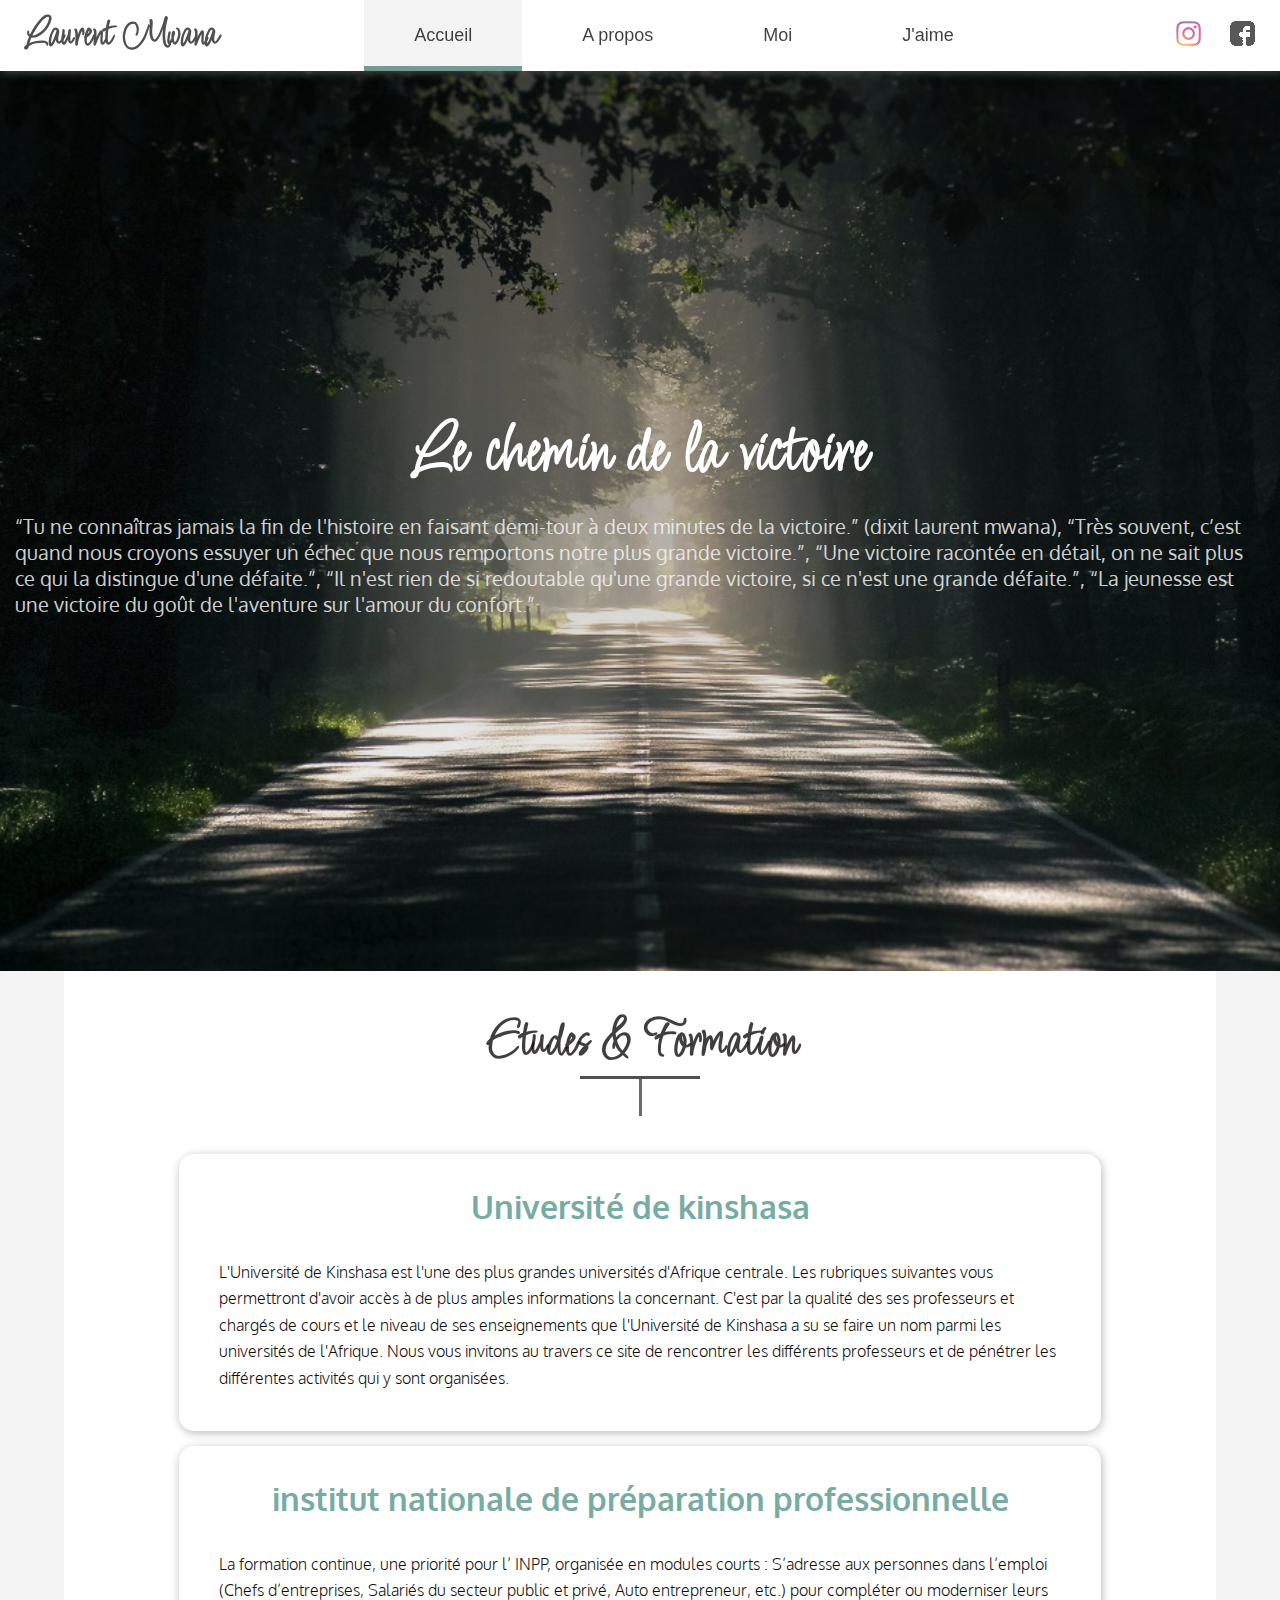
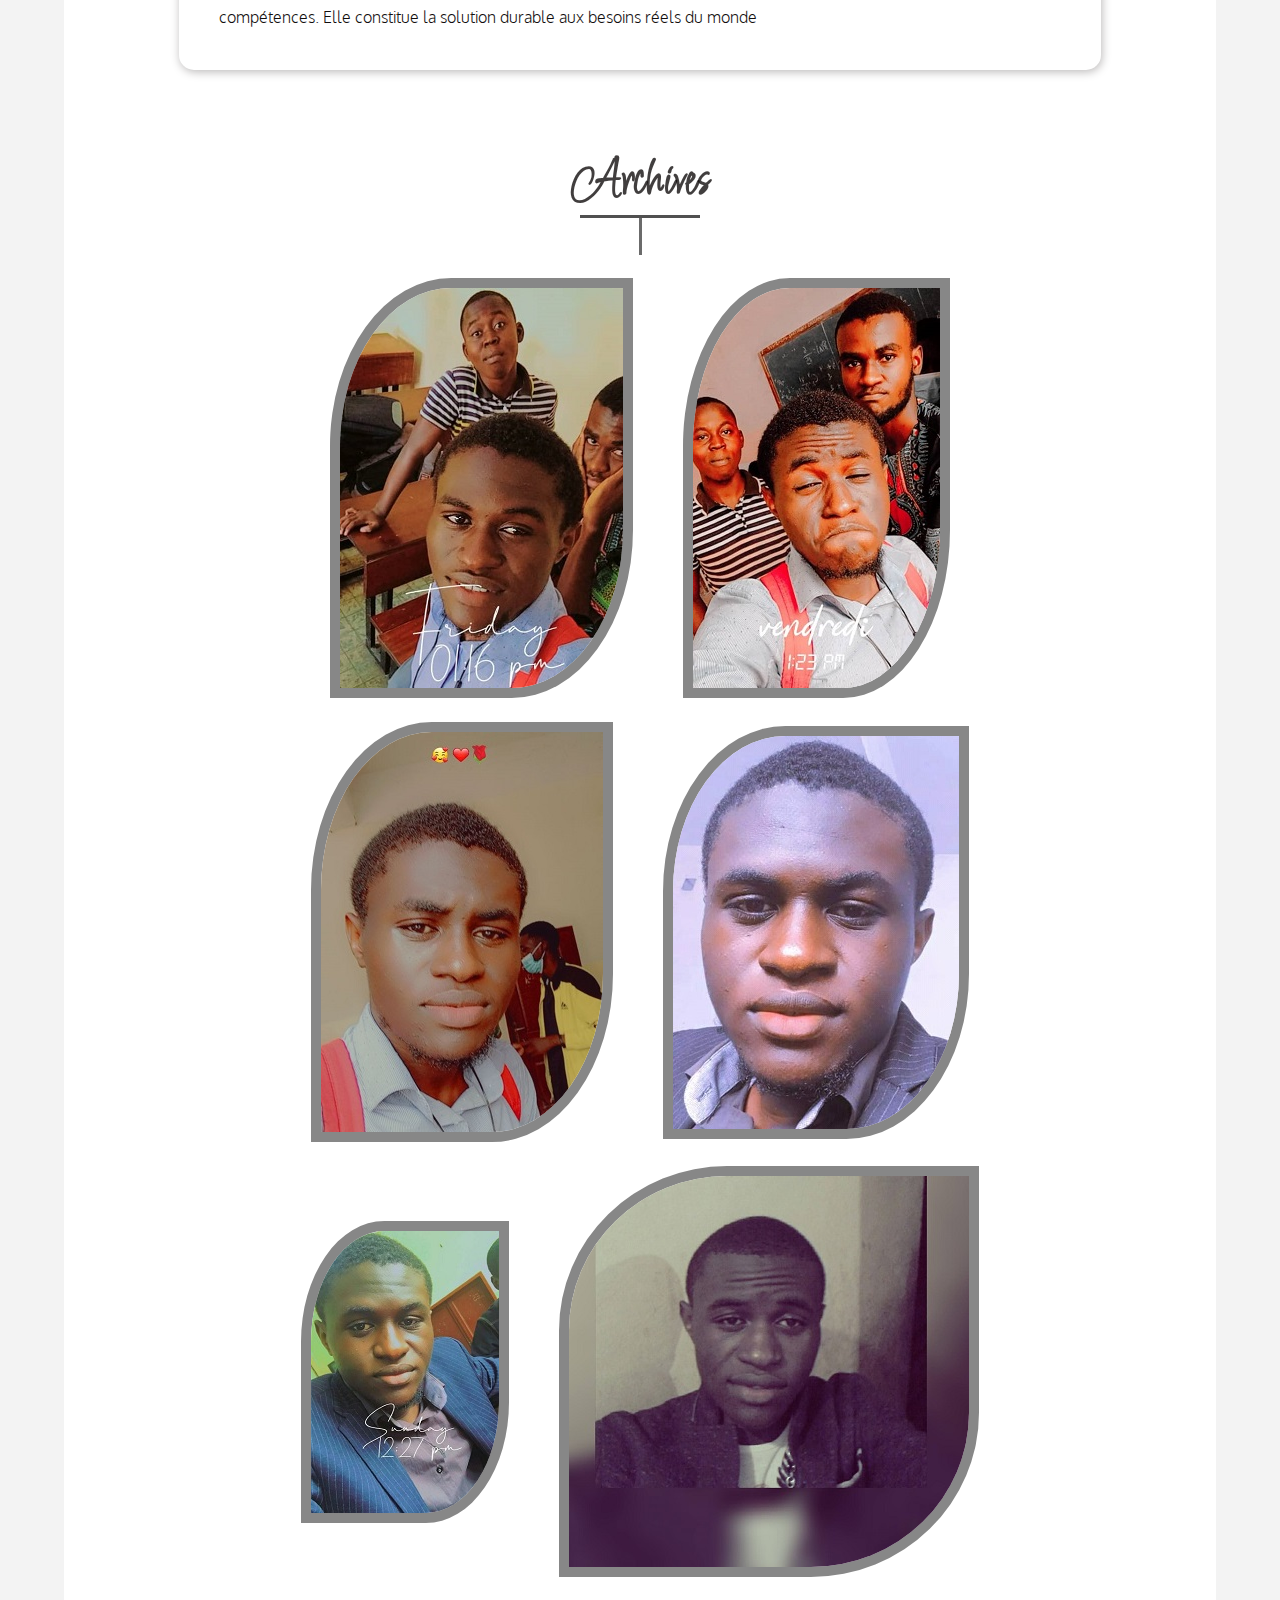
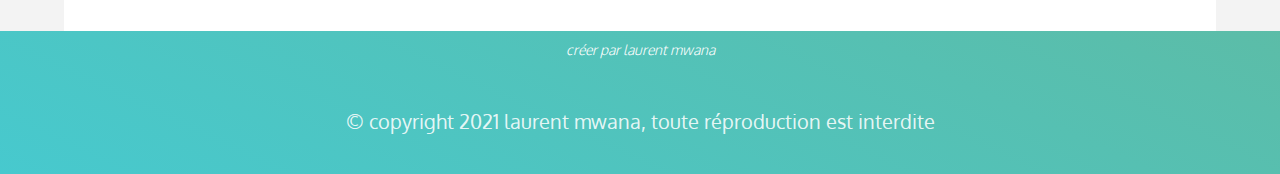
<file: index.html>
<!DOCTYPE html>
<html lang="fr">
<head>
    <meta charset="UTF-8">
    <meta http-equiv="X-UA-Compatible" content="IE=edge">
    <meta name="viewport" content="width=device-width, initial-scale=1.0">
    <link rel="preconnect" href="https://fonts.googleapis.com">
    <link rel="preconnect" href="https://fonts.gstatic.com" crossorigin>
    <link href="https://fonts.googleapis.com/css2?family=Licorice&display=swap" rel="stylesheet">
        <link rel="stylesheet" href="https://fonts.googleapis.com/css?family=oxygen">
    <link rel="stylesheet" href="assets/css/app.css">
    <link rel="shortcut icon" href="assets/img/favicon.jpg" type="image/x-icon">
    <title>Laurent - Accueil</title>
</head>
<body>
    <!-- header du page  -->
    <header class="header" data-fixed>
        <div class="logo">
            <h1>Laurent mwana</h1>
        </div>
        <div class="navbar">
            <ul class="list-items">
                <li class="active"><a href="">Accueil</a></li>
                <li><a href="about.html" >A propos</a></li>
                <li><a href="me.html" >Moi</a></li>
                <li><a href="love.html" >J'aime</a></li>
            </ul>
        </div>
        <div class="icon">
            <a href="" ><img src="assets/img/instagram.png" alt="instagram"></a>
            <a href="" ><img src="assets/img/facebook.png" alt="instagram"></a>
        </div>
    </header>
    <!-- end header -->

    <!-- background-image  fond avec une image -->
    <section class="background-image" background-accueil>
        <div class="content"> 
            <h1>Le chemin de la victoire</h1>
            <p>
                “Tu ne connaîtras jamais la fin de l'histoire en faisant demi-tour à deux minutes de la victoire.” (dixit laurent mwana), “Très souvent, c’est quand nous croyons essuyer un échec que nous remportons notre plus grande victoire.”,
                “Une victoire racontée en détail, on ne sait plus ce qui la distingue d'une défaite.”,
                “Il n'est rien de si redoutable qu'une grande victoire, si ce n'est une grande défaite.”,
                “La jeunesse est une victoire du goût de l'aventure sur l'amour du confort.”
            </p>
        </div>
    </section>
    <!-- end background-image -->

    <!-- container contient les elements après background-image -->
    <div class="container">
        <!-- about-me -->
        <section class="about-me">
            
        </section>
        <!-- end about-me -->

        <!-- etudes -->
        <section class="etudes">
            <div class="header-etude">
                <h1>Etudes & Formation</h1>
                <div class="lines"><span></span></div>
            </div>
            <div class="content">
                <div class="content-center">
                    <div class="etude">
                        <h1>Université de kinshasa</h1>
                        <p>
                            L'Université de Kinshasa est l'une des plus grandes universités d'Afrique centrale.
                            Les rubriques suivantes vous permettront d'avoir accès à de plus amples informations la concernant.
                            C'est par la qualité des ses professeurs et chargés de cours et le niveau de ses enseignements que l'Université de Kinshasa a su se faire un nom parmi les universités de l'Afrique.
                            Nous vous invitons au travers ce site de rencontrer les différents professeurs et de pénétrer les différentes activités qui y sont organisées.
                        </p>
                    </div>
                    <div class="etude">
                        <h1>institut nationale de préparation professionnelle</h1>
                        <p>
                            La formation continue, une priorité pour l’ INPP, organisée en modules courts : S’adresse aux personnes dans l’emploi (Chefs d’entreprises, Salariés du secteur public et privé, Auto entrepreneur, etc.) pour compléter ou moderniser leurs compétences. Elle constitue la solution durable aux besoins réels du monde 
                        </p>
                    </div>
                </div>
            </div>
        </section>
        <!-- end etudes -->


        <section class="gallery">
            <div class="header-gallery">
                <h1>Archives</h1>
                <div class="lines"><span></span></div>
            </div>
            <div class="pictures">
                <div class="picture"><img src="assets/img/gallery/picture-1.jpg" alt=""></div>
                <div class="picture"><img src="assets/img/gallery/picture-2.jpg" alt=""></div>
            </div>
            <div class="pictures">
                <div class="picture"><img src="assets/img/gallery/picture-3.jpg" alt=""></div>
                <div class="picture"><img src="assets/img/gallery/picture-4.jpg" alt=""></div>
            </div>
            <div class="pictures">
                <div class="picture"><img src="assets/img/gallery/picture-5.jpg" alt=""></div>
                <div class="picture"><img src="assets/img/gallery/picture-6.jpg" alt=""></div>
            </div>
        </section>
    </div>
    <!-- end container -->

    <!-- footer -->
    <footer class="footer">
        <em>créer par laurent mwana</em>
        <div class="content">
            &copy; copyright 2021 laurent mwana, toute réproduction est interdite
        </div>
    </footer>
    <!-- en footer -->
    

    <script src="assets/js/app.js"></script>
</body>
</html>
</file>
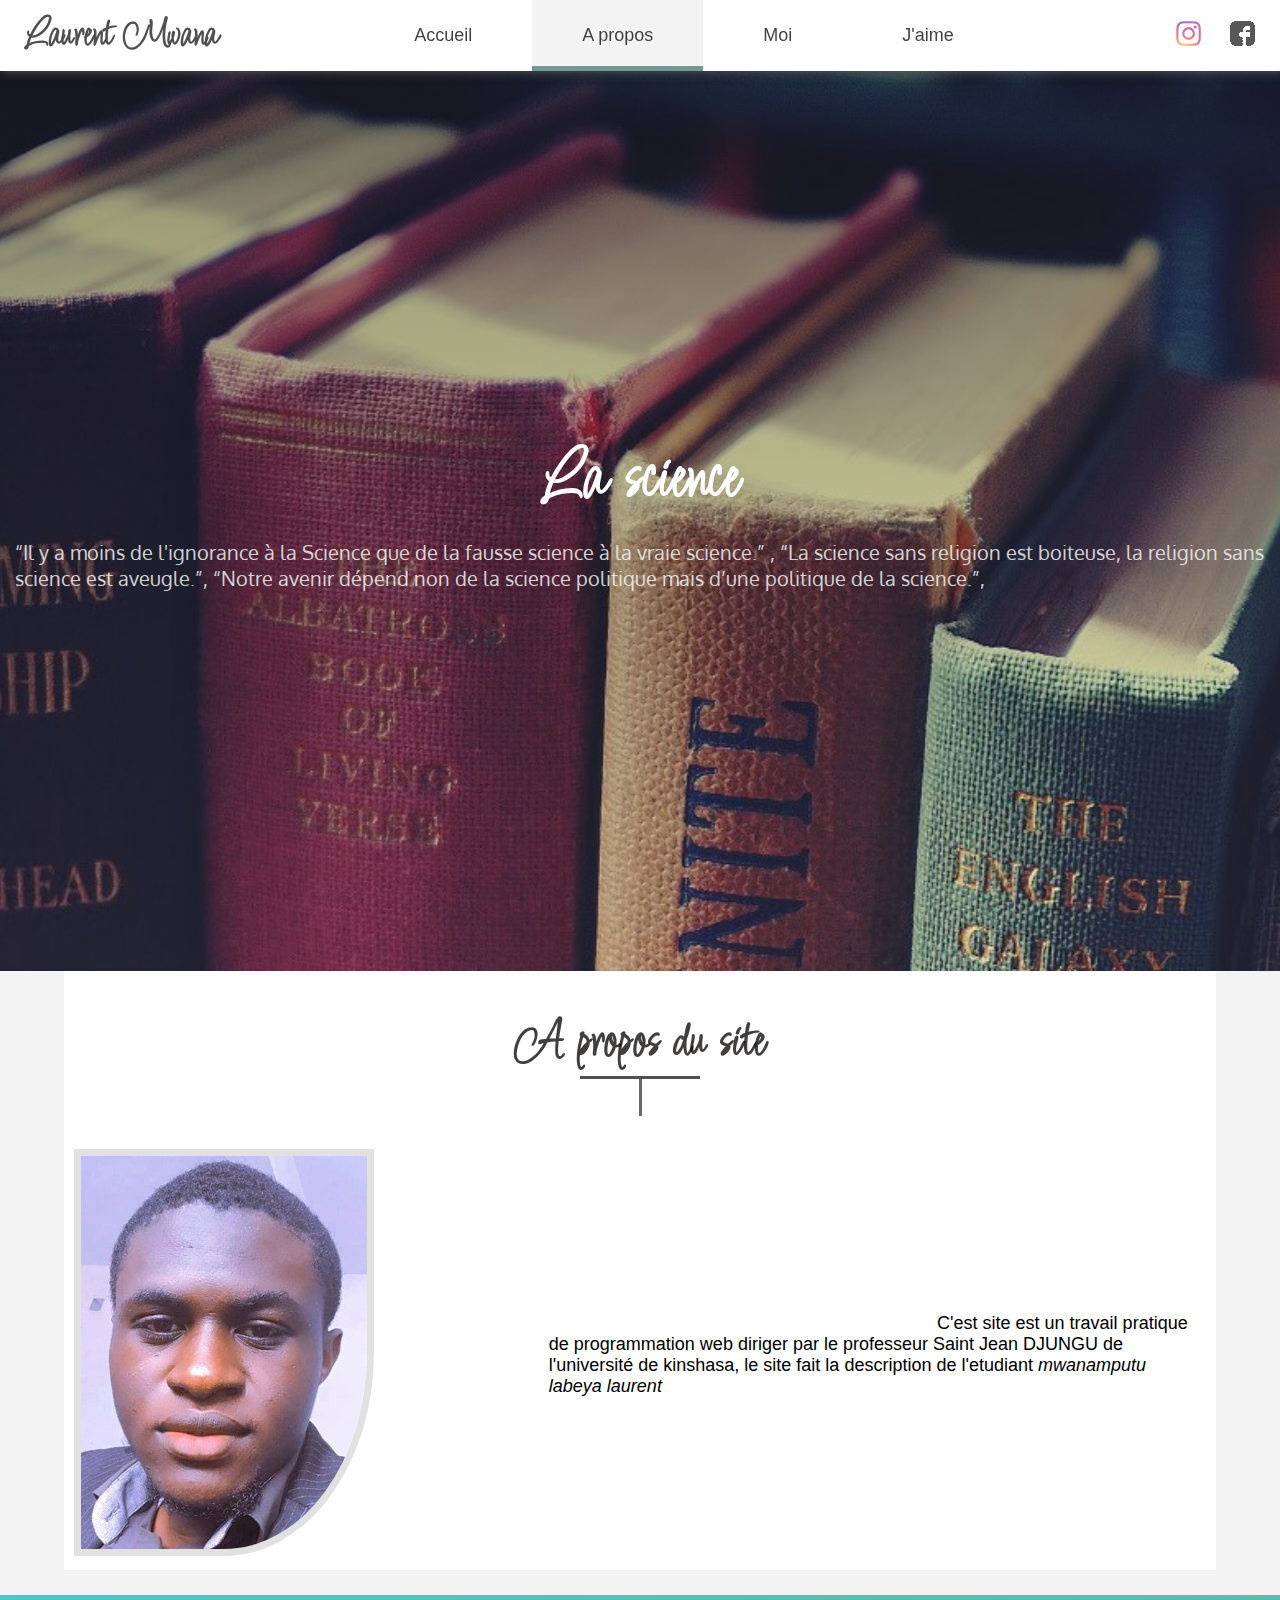
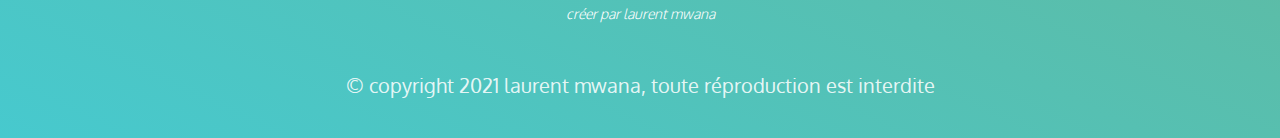
<file: about.html>
<!DOCTYPE html>
<html lang="fr">
<head>
    <meta charset="UTF-8">
    <meta http-equiv="X-UA-Compatible" content="IE=edge">
    <meta name="viewport" content="width=device-width, initial-scale=1.0">
    <link rel="preconnect" href="https://fonts.googleapis.com">
<link rel="preconnect" href="https://fonts.gstatic.com" crossorigin>
<link href="https://fonts.googleapis.com/css2?family=Licorice&display=swap" rel="stylesheet">
    <link rel="stylesheet" href="https://fonts.googleapis.com/css?family=oxygen">
    <link rel="stylesheet" href="assets/css/app.css">
    <link rel="shortcut icon" href="assets/img/favicon.jpg" type="image/x-icon">
    <title>Laurent - à propos</title>
</head>
<body data-body>
    <!-- header du page  -->
    <header class="header" data-fixed>
        <div class="logo">
            <h1>Laurent mwana</h1>
        </div>
        <div class="navbar">
            <ul class="list-items">
                <li><a href="index.html">Accueil</a></li>
                <li class="active"><a href="about.html" >A propos</a></li>
                <li><a href="me.html" >Moi</a></li>
                <li><a href="love.html" >J'aime</a></li>
            </ul>
        </div>
        <div class="icon">
            <a href="" ><img src="assets/img/instagram.png" alt="instagram"></a>
            <a href="" ><img src="assets/img/facebook.png" alt="instagram"></a>
        </div>
    </header>
    <!-- end header -->

    <!-- background-image  fond avec une image -->
    <section class="background-image" background-about>
        <div class="content"> 
            <h1>La science</h1>
            <p>
                “Il y a moins de l'ignorance à la Science que de la fausse science à la vraie science.” ,
                “La science sans religion est boiteuse, la religion sans science est aveugle.”,
                “Notre avenir dépend non de la science politique mais d’une politique de la science.”,
                
            </p>
        </div>
    </section>
    <!-- end background-image -->

    <!-- container contient les elements après background-image -->
    <div class="container">
        <section class="about">
            <div class="header-about">
                <h1>A propos du site </h1>
                <div class="lines"><span></span></div>
            </div>
            <div class="content-about">
                <div class="profil">
                    <img src="assets/img/profil-about.jpg" alt="mon profil" image-resize>
                </div>
                <div class="about-text">
                    <p>
                        C'est site est un travail pratique de programmation web diriger par le professeur <b>Saint Jean DJUNGU</b> de l'université de kinshasa,
                        le site fait la description de l'etudiant <em>mwanamputu labeya laurent 
                        </em>
                    </p>
                </div>
            </div>
        </section>
    </div>
    <!-- end container -->
    
    <!-- footer -->
    <footer class="footer">
        <em>créer par laurent mwana</em>
        <div class="content">
            &copy; copyright 2021 laurent mwana, toute réproduction est interdite
        </div>
    </footer>
    <!-- en footer -->
    

    <script src="assets/js/app.js"></script>
</body>
</html>
</file>
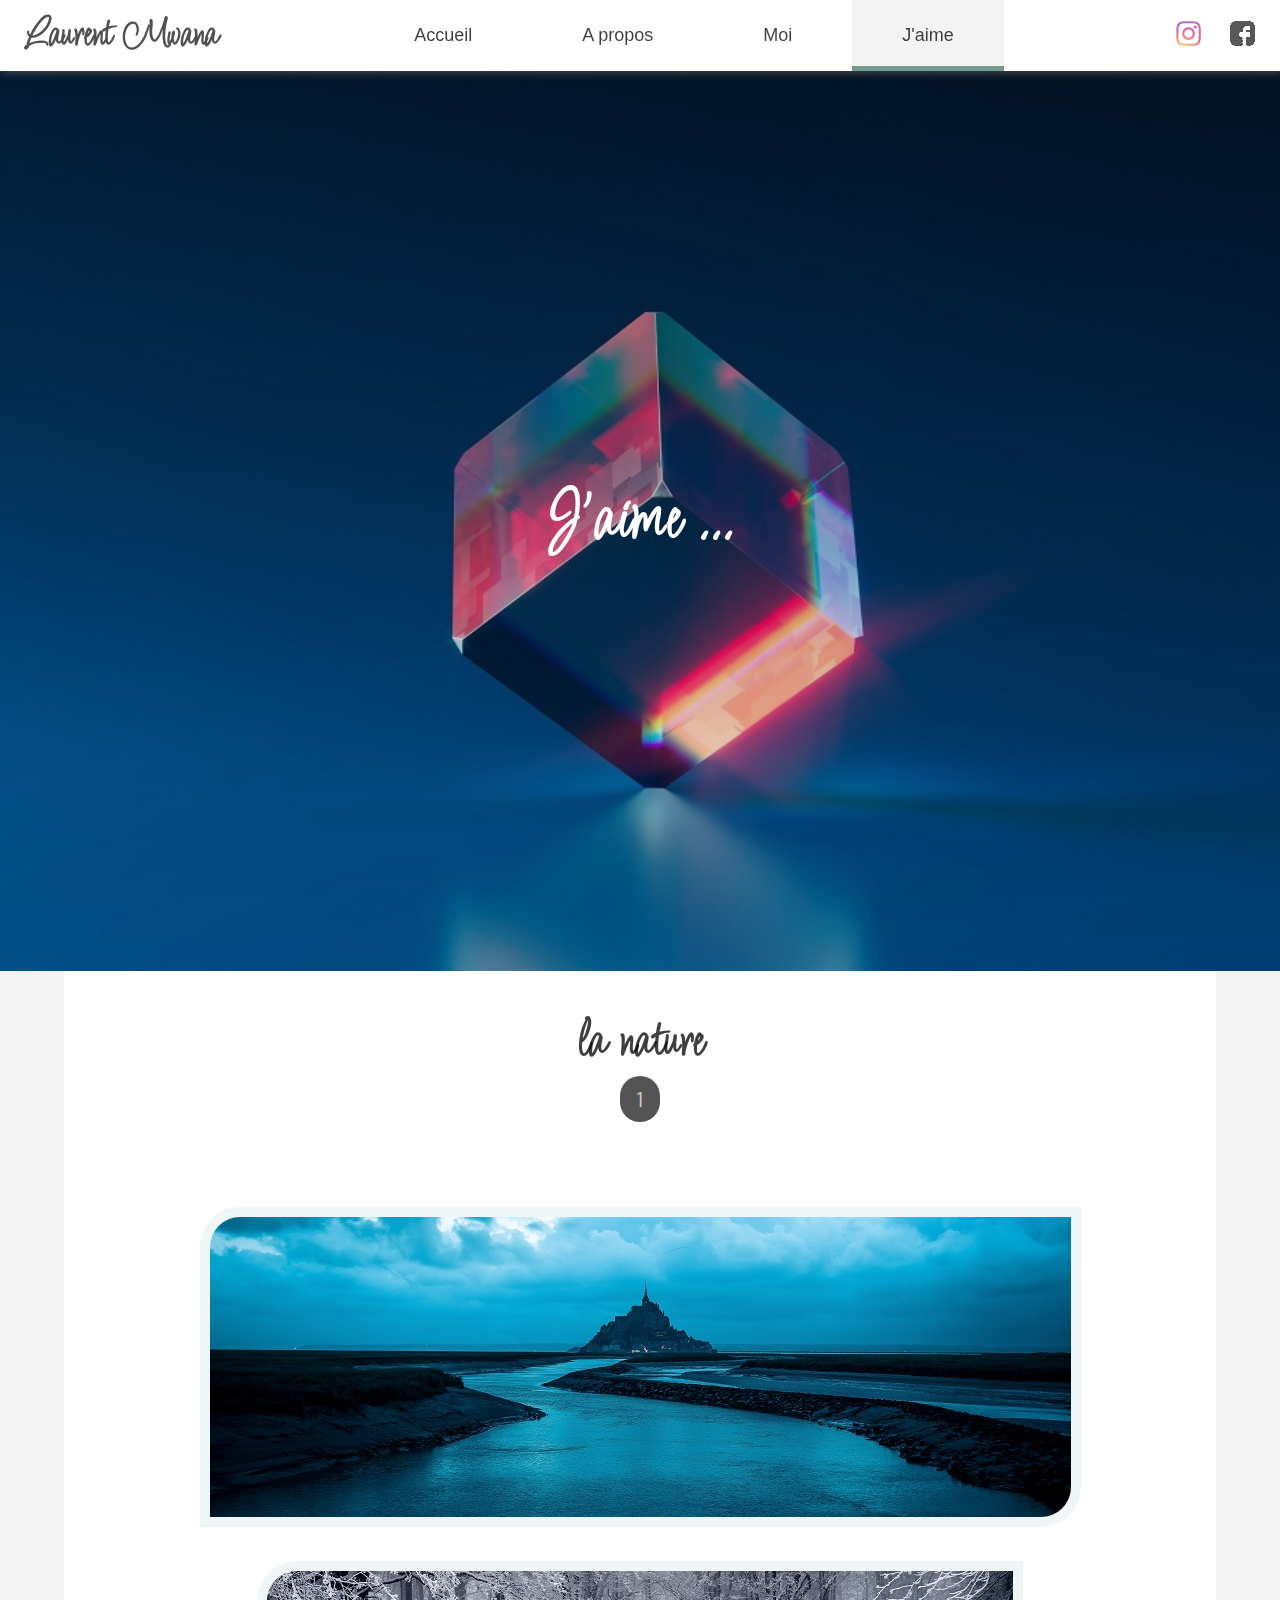
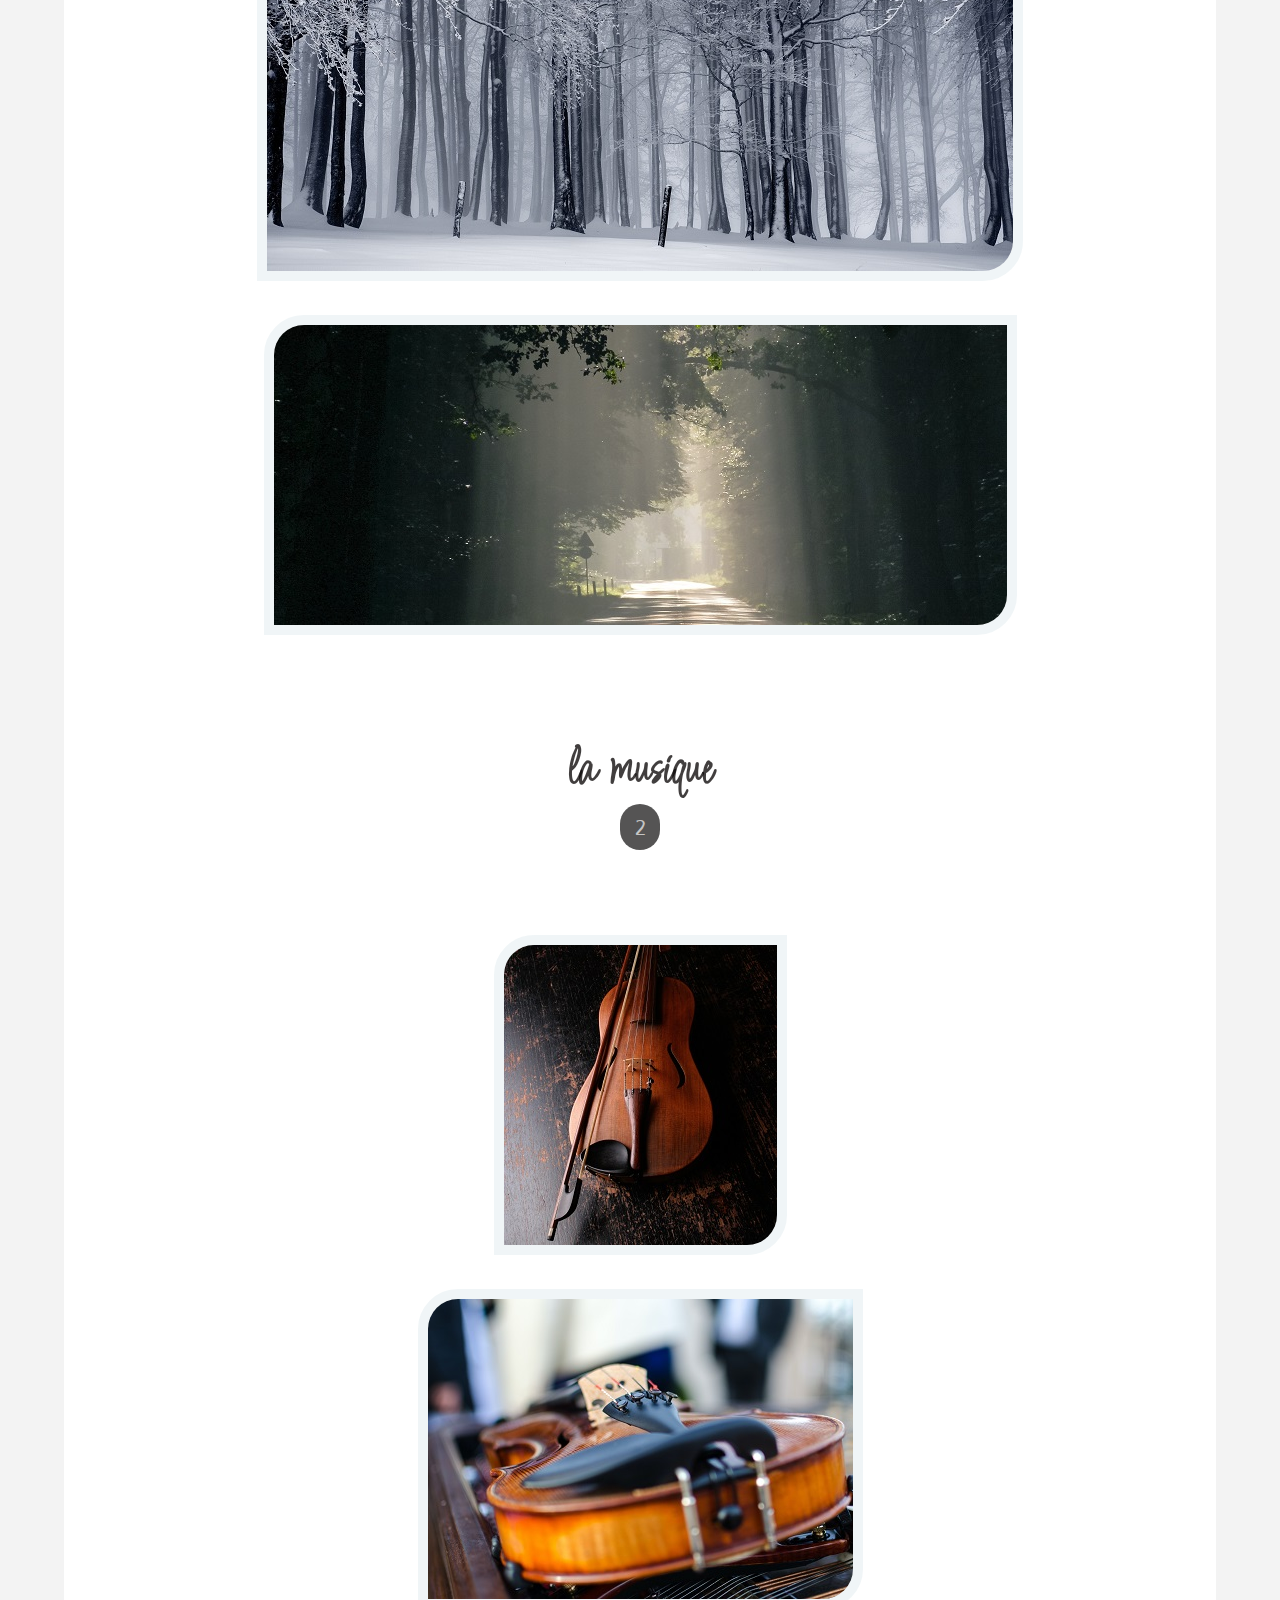
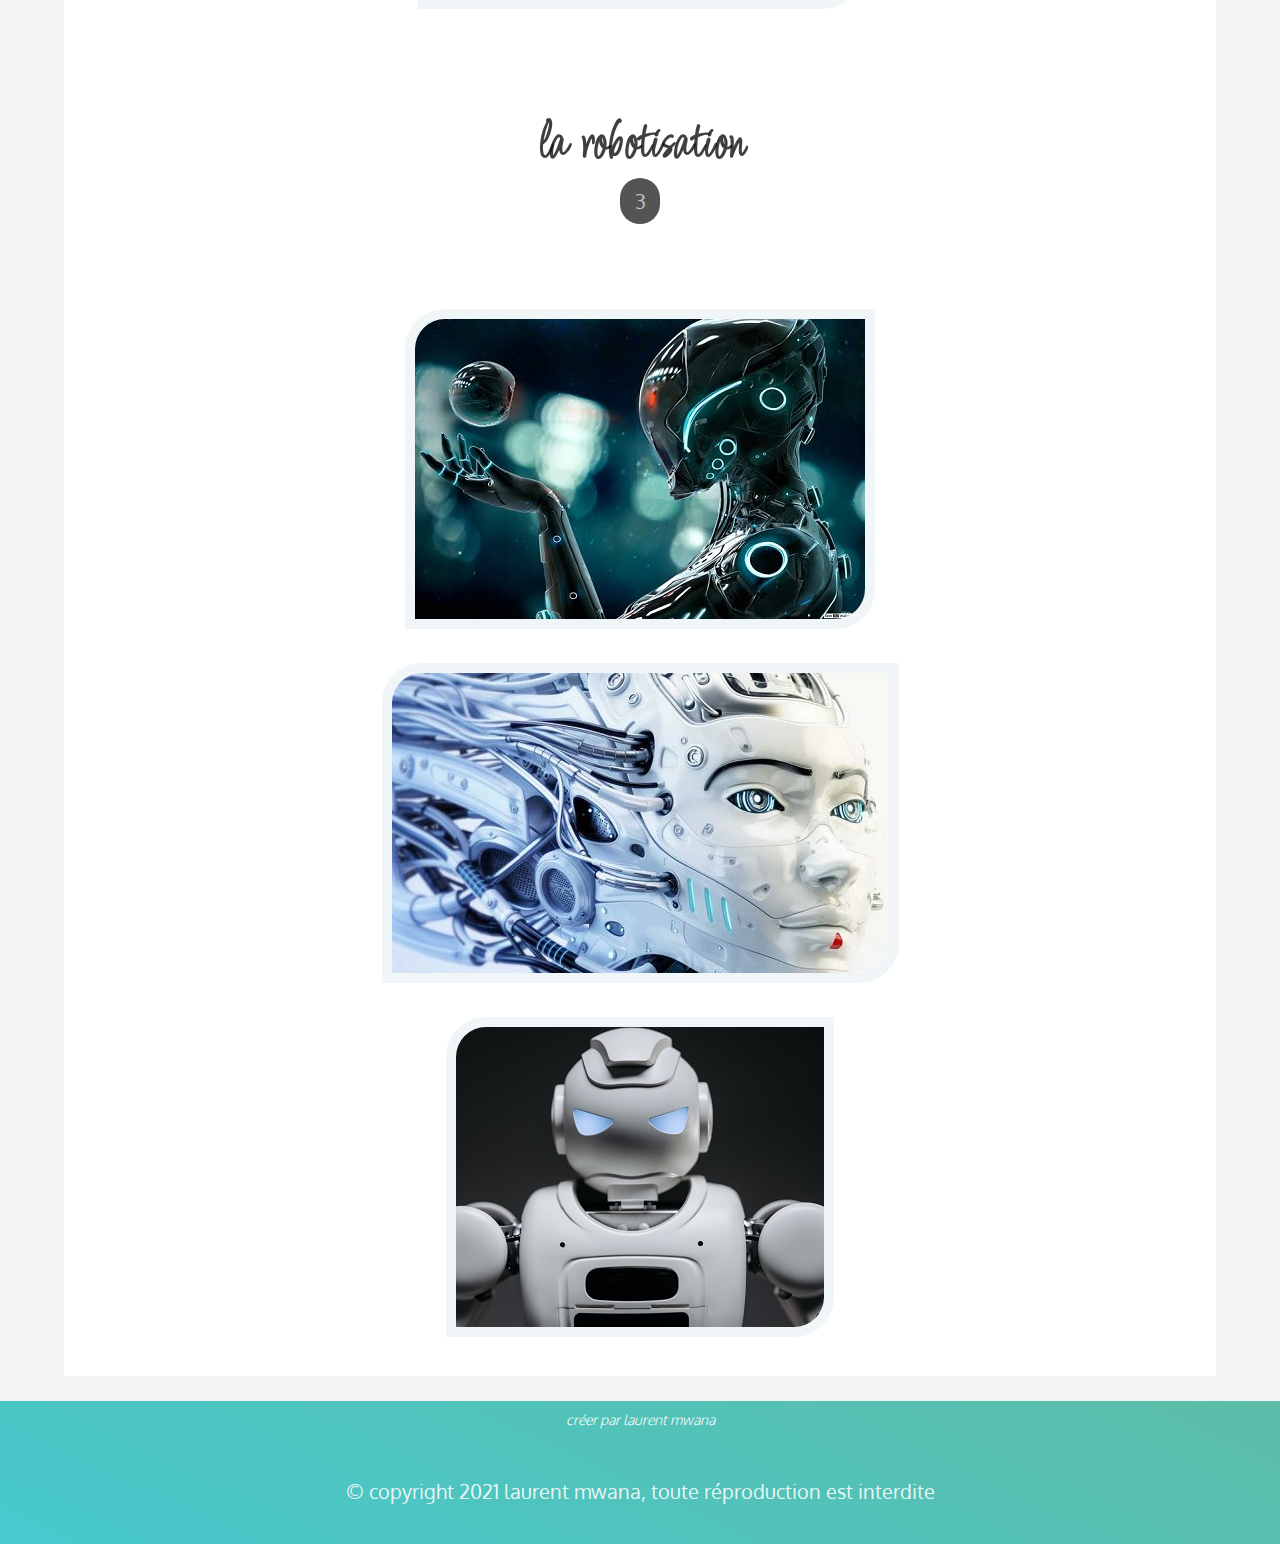
<file: love.html>
<!DOCTYPE html>
<html lang="fr">
<head>
    <meta charset="UTF-8">
    <meta http-equiv="X-UA-Compatible" content="IE=edge">
    <meta name="viewport" content="width=device-width, initial-scale=1.0">
    <link rel="preconnect" href="https://fonts.googleapis.com">
    <link rel="preconnect" href="https://fonts.gstatic.com" crossorigin>
    <link href="https://fonts.googleapis.com/css2?family=Licorice&display=swap" rel="stylesheet">
    <link rel="stylesheet" href="https://fonts.googleapis.com/css?family=oxygen">
    <link rel="stylesheet" href="assets/css/app.css">
    <link rel="shortcut icon" href="assets/img/favicon.jpg" type="image/x-icon">
    <title>Laurent - j'aime</title>
</head>
<body>
    <!-- header du page  -->
    <header class="header" data-fixed>
        <div class="logo">
            <h1>Laurent mwana</h1>
        </div>
        <div class="navbar">
            <ul class="list-items">
                <li><a href="index.html">Accueil</a></li>
                <li><a href="about.html" >A propos</a></li>
                <li><a href="me.html" >Moi</a></li>
                <li class="active"><a href="love.html" >J'aime</a></li>
            </ul>
        </div>
        <div class="icon">
            <a href="" ><img src="assets/img/instagram.png" alt="instagram"></a>
            <a href="" ><img src="assets/img/facebook.png" alt="instagram"></a>
        </div>
    </header>
    <!-- end header -->

    <!-- background-image  fond avec une image -->
    <section class="background-image" background-love>
        <div class="content"> 
            <h1>J'aime ...</h1>
        </div>
    </section>
    <!-- end background-image -->

    <!-- container contient les elements après background-image -->
    <div class="container">
        <!-- j'aime -->
        <section class="loves">
            <div class="title">
                <h1>la nature</h1>
                <span>1</span>
            </div>

            <div class="love">
                <div class="love-img"><img src="assets/img/love/love-1.jpg" alt="love-1"></div>
                <div class="love-img"><img src="assets/img/love/love-2.jpg" alt="love-2"></div>
                <div class="love-img"><img src="assets/img/love/love-3.jpg" alt="love-3"></div>
            </div>
        </section>
        <section class="loves">
            <div class="title">
                <h1>la musique</h1>
                <span>2</span>
            </div>

            <div class="love">
                <div class="love-img"><img src="assets/img/love/love-7.jpg" alt="love-1"></div>
                <div class="love-img"><img src="assets/img/love/love-8.jpg" alt="love-2"></div>
            </div>
        </section>
        <section class="loves">
            <div class="title">
                <h1> la robotisation</h1>
                <span>3</span>
            </div>

            <div class="love">
                <div class="love-img"><img src="assets/img/love/love-4.jpg" alt="love-1"></div>
                <div class="love-img"><img src="assets/img/love/love-5.jpg" alt="love-2"></div>
                <div class="love-img"><img src="assets/img/love/love-6.jpg" alt="love-3"></div>
            </div>
        </section>
        <!-- fin j'aime -->
    </div>
    <!-- end container -->
    
    <!-- footer -->
    <footer class="footer">
        <em>créer par laurent mwana</em>
        <div class="content">
            &copy; copyright 2021 laurent mwana, toute réproduction est interdite
        </div>
    </footer>
    <!-- en footer -->
    

    <script src="assets/js/app.js"></script>
</body>
</html>
</file>
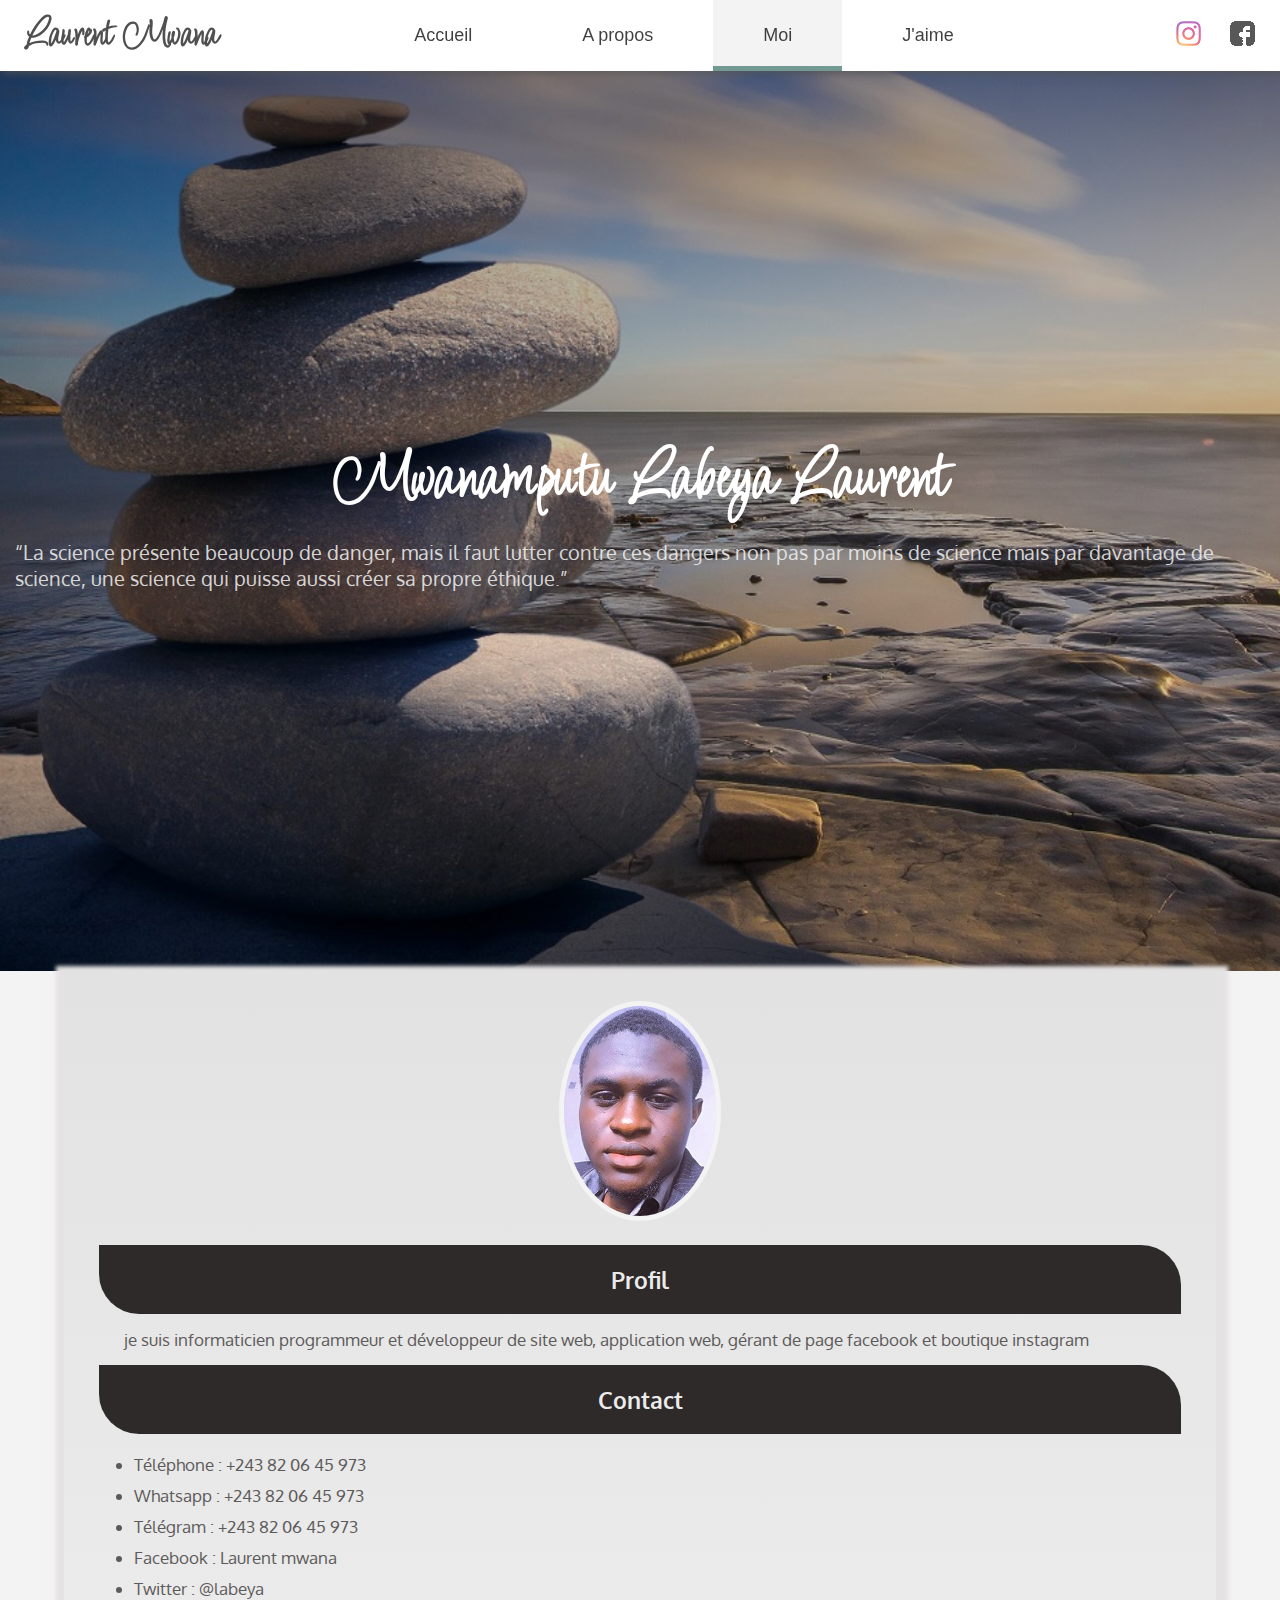
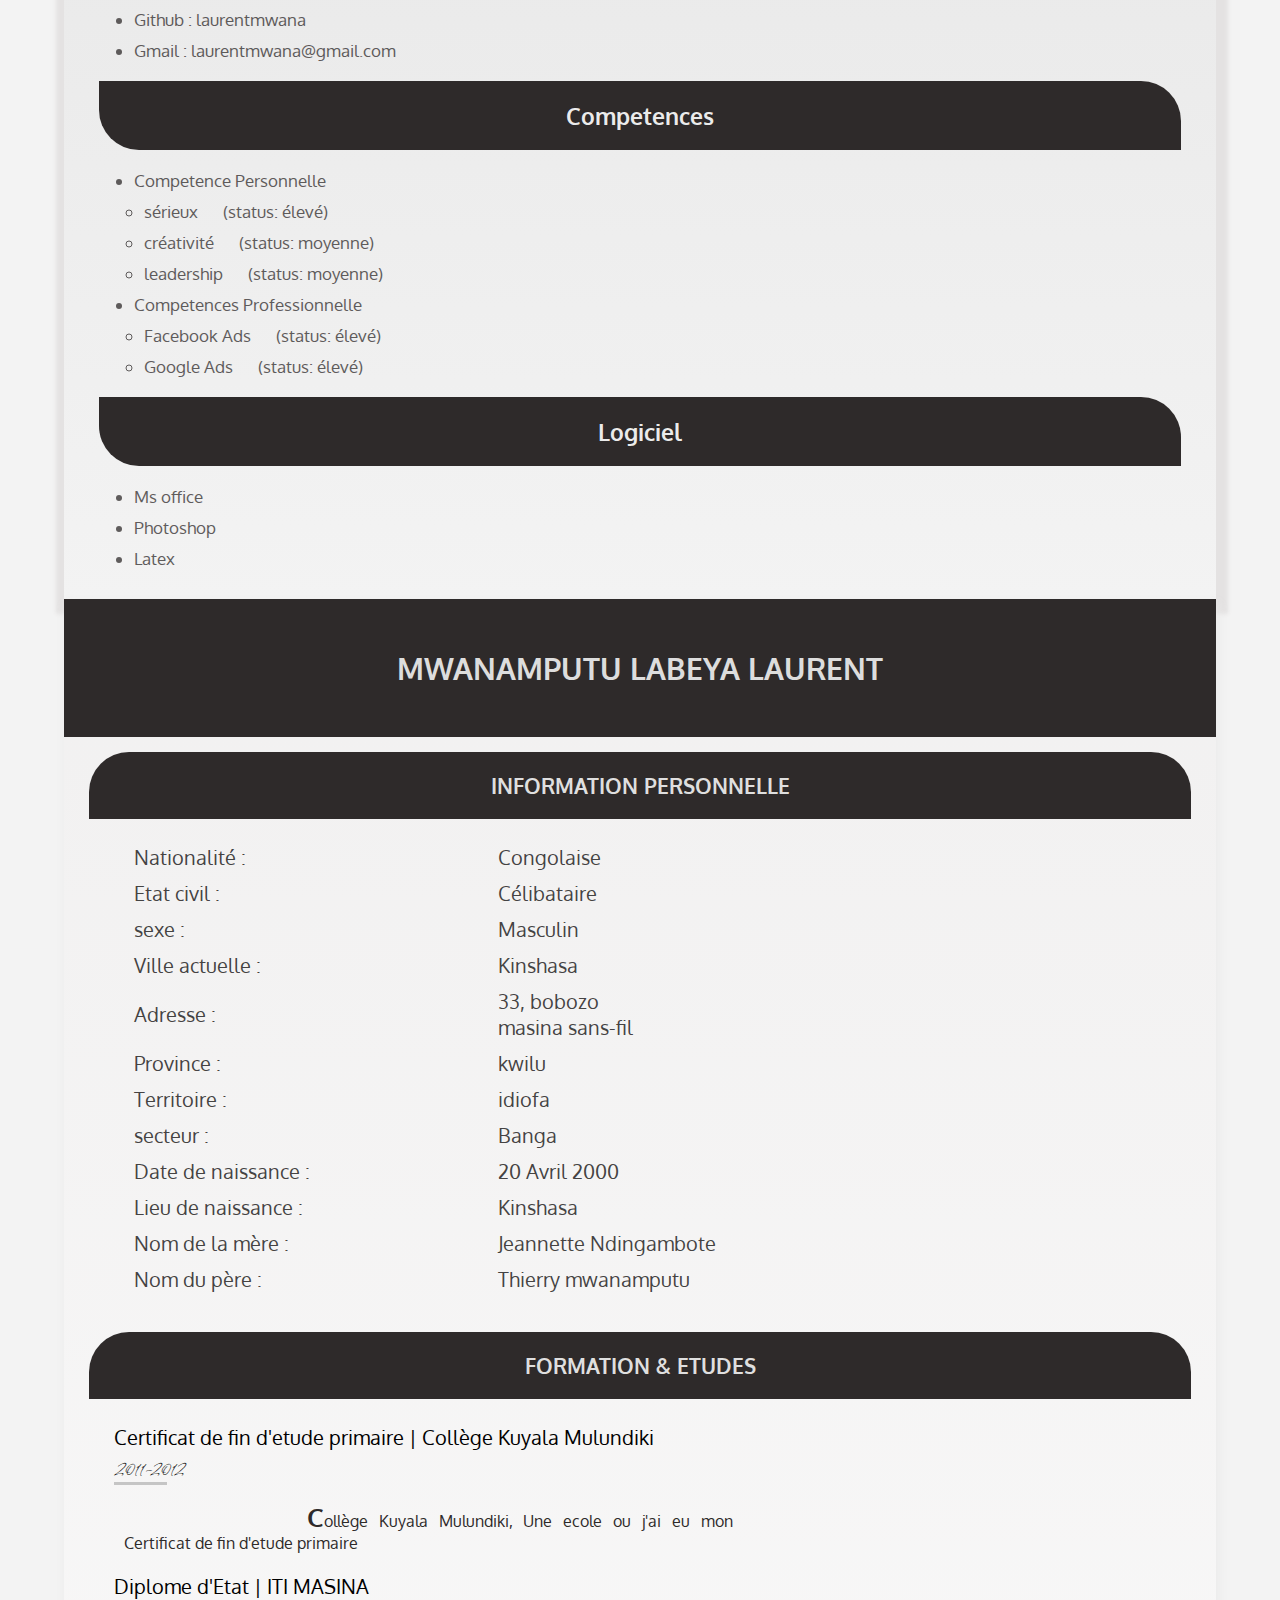
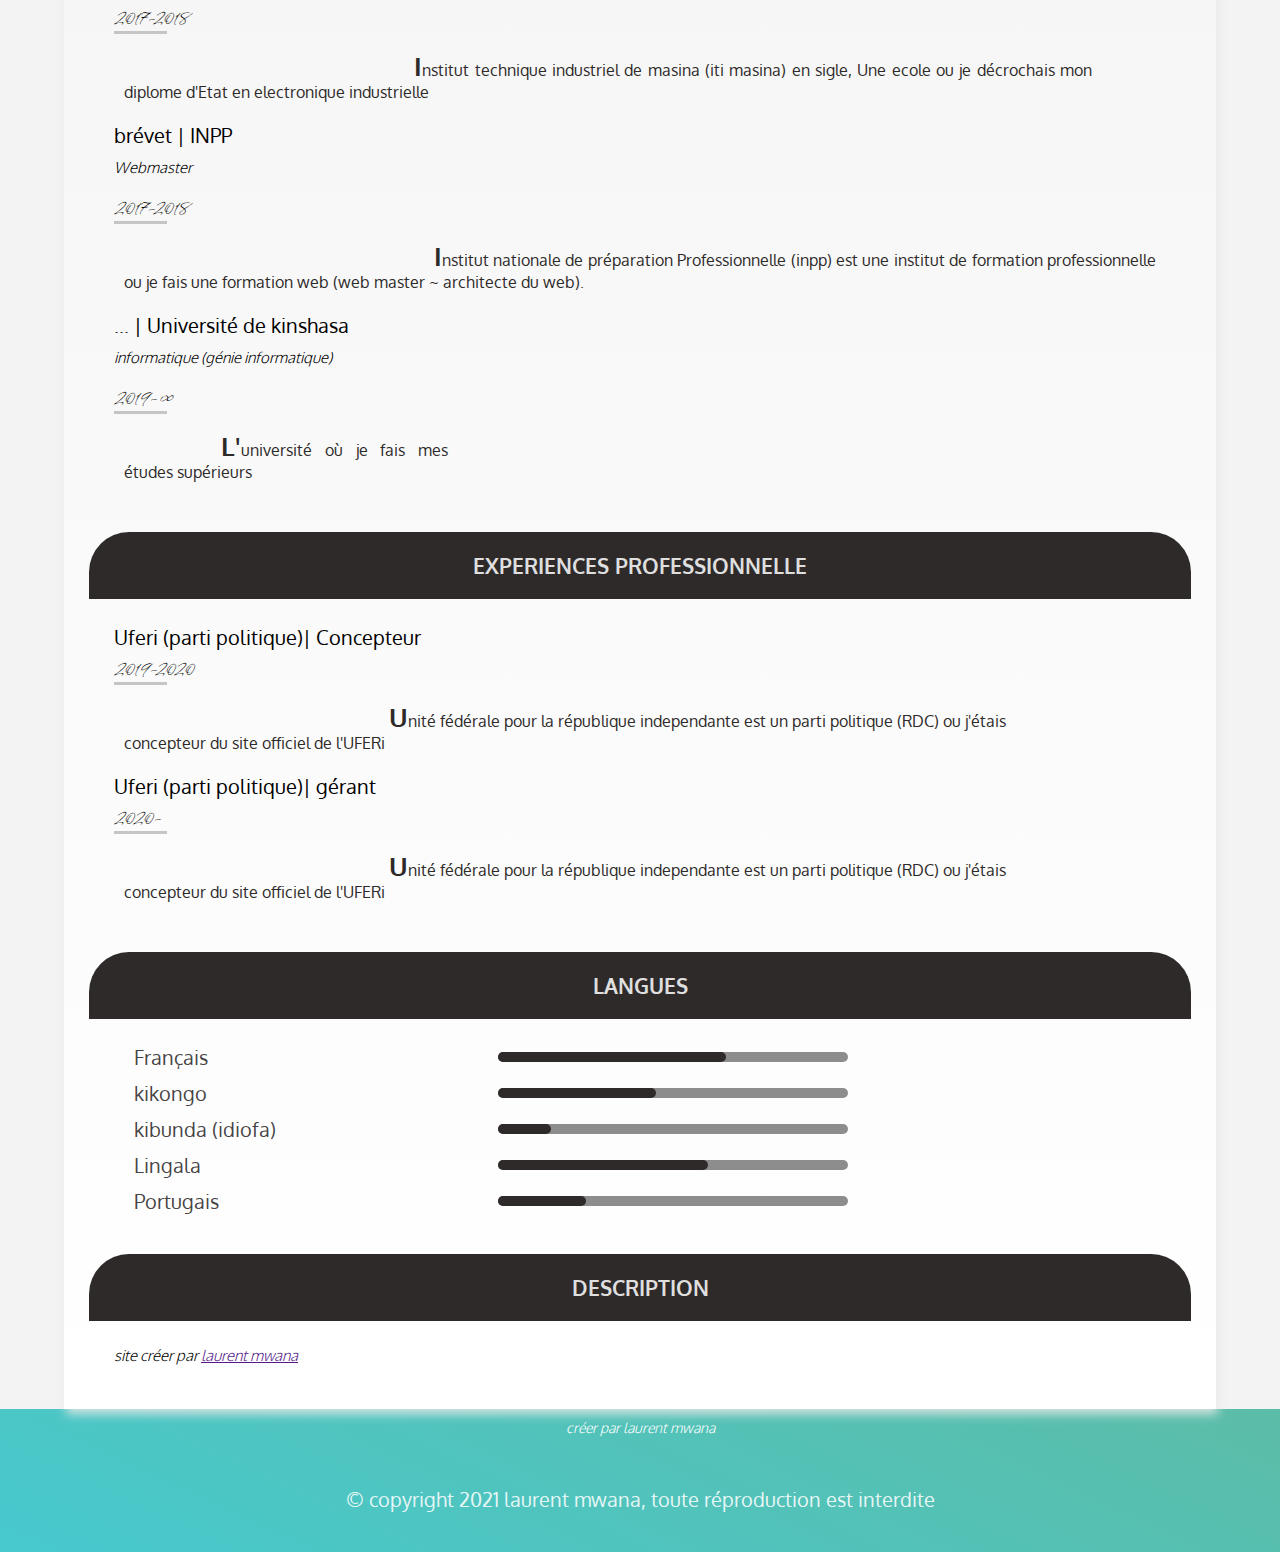
<file: me.html>
<!DOCTYPE html>
<html lang="fr">
<head>
    <meta charset="UTF-8">
    <meta http-equiv="X-UA-Compatible" content="IE=edge">
    <meta name="viewport" content="width=device-width, initial-scale=1.0">
    <link rel="stylesheet" href="assets/css/app.css">
    <link rel="preconnect" href="https://fonts.googleapis.com">
    <link rel="preconnect" href="https://fonts.gstatic.com" crossorigin>
    <link href="https://fonts.googleapis.com/css2?family=Licorice&display=swap" rel="stylesheet">
    <link rel="preconnect" href="https://fonts.googleapis.com">
    <link rel="preconnect" href="https://fonts.gstatic.com" crossorigin>
    <link href="https://fonts.googleapis.com/css2?family=Licorice&family=Oxygen:wght@300&display=swap" rel="stylesheet">
    <link rel="shortcut icon" href="assets/img/favicon.jpg" type="image/x-icon">
    <title>Laurent - laurent mwanamputu</title>
</head>
<body data-body>
    <!-- header du page  -->
    <header class="header" data-fixed>
        <div class="logo">
            <h1>Laurent mwana</h1>
        </div>
        <div class="navbar">
            <ul class="list-items">
                <li ><a href="index.html">Accueil</a></li>
                <li><a href="about.html" >A propos</a></li>
                <li class="active"><a href="me.html" >Moi</a></li>
                <li><a href="love.html" >J'aime</a></li>
            </ul>
        </div>
        <div class="icon">
            <a href="" ><img src="assets/img/instagram.png" alt="instagram"></a>
            <a href="" ><img src="assets/img/facebook.png" alt="instagram"></a>
        </div>
    </header>
    <!-- end header -->

    <!-- background-image  fond avec une image -->
    <section class="background-image" background-me>
        <div class="content"> 
            <h1>Mwanamputu Labeya Laurent</h1>
            <p>
                “La science présente beaucoup de danger, mais il faut lutter contre ces dangers non pas par moins de science mais par davantage de science, une science qui puisse aussi créer sa propre éthique.”
            </p>
        </div>
    </section>
    <!-- end background-image -->

    <!-- container contient les elements après background-image -->
    <div class="container">
        <!-- mon cv -->
        <section class="cv">
            <div class="cv-profil">
                <div class="avatar">
                    <img src="assets/img/profil.jpg" alt="">
                </div>
                <div class="profil">
                    <div class="header-profil">
                        <h3>Profil</h3>
                    </div>
                    <div class="content">
                        <p>
                            je suis informaticien programmeur et développeur de site web, application web, gérant de page facebook et boutique instagram 
                        </p>
                    </div>
                </div>

                <div class="contact">
                    <div class="header-contact">
                        <h3>contact</h3>
                    </div>
                    <div class="content">
                        <p>
                            <ul>
                                <li>Téléphone : +243 82 06 45 973</li>
                                <li>Whatsapp : +243 82 06 45 973</li>
                                <li>Télégram : +243 82 06 45 973</li>
                                <li>Facebook : Laurent mwana</li>
                                <li>Twitter : @labeya</li>
                                <li>Github : laurentmwana</li>
                                <li>Gmail : laurentmwana@gmail.com</li>
                            </ul>
                        </p>
                    </div>
                </div>
                <div class="competence">
                    <div class="header-competence">
                        <h3>competences</h3>
                    </div>
                    <div class="content">
                        <p>
                           <ul>
                               <li>Competence Personnelle</li>
                               <ul>
                                   <li>sérieux &emsp; (status: élevé)</li>
                                   <li>créativité &emsp; (status: moyenne)</li>
                                   <li>leadership &emsp; (status: moyenne)</li>
                               </ul>
                               <li>Competences Professionnelle</li>
                               <ul>
                                    <li>Facebook Ads &emsp; (status: élevé)</li>
                                    <li>Google Ads &emsp; (status: élevé)</li>
                               </ul>
                           </ul>
                        </p>
                    </div>
                </div>
                <div class="logiciel">
                    <div class="header-logiciel">
                        <h3>logiciel</h3>
                    </div>
                    <div class="content">
                        <p>
                            <ul>
                                <li>Ms office</li>
                                <li>Photoshop</li>
                                <li>Latex</li>
                            </ul>
                        </p>
                    </div>
                </div>
            </div>
            <div class="cv-description">
               <div class="description-header">
                   <h2>Mwanamputu Labeya Laurent</h2>
               </div>

                <div class="info">
                    <div class="header-info">
                        <h3>information personnelle</h3>
                    </div>
                    <div class="content">
                        
                        <div class="infos">
                            <div class="question"> Nationalité : </div>
                            <div class="response">Congolaise</div>
                        </div>
                        <div class="infos">
                            <div class="question"> Etat civil : </div>
                            <div class="response">Célibataire</div>
                        </div>
                        <div class="infos">
                            <div class="question"> sexe : </div>
                            <div class="response">Masculin</div>
                        </div>
                        <div class="infos">
                            <div class="question"> Ville actuelle : </div>
                            <div class="response"> Kinshasa</div>
                        </div>
                        <div class="infos">
                            <div class="question">Adresse : </div>
                            <address class="response"> 33, bobozo <br>masina  sans-fil </address>
                        </div>
                        <div class="infos">
                            <div class="question"> Province : </div>
                            <div class="response"> kwilu </div>
                        </div>
                        <div class="infos">
                            <div class="question">Territoire : </div>
                            <div class="response">idiofa</div>
                        </div>
                        <div class="infos">
                            <div class="question">secteur : </div>
                            <div class="response">Banga</div>
                        </div>
                        <div class="infos">
                            <div class="question"> Date de naissance : </div>
                            <div class="response">20 Avril 2000</div>
                        </div>
                        <div class="infos">
                            <div class="question">Lieu de naissance : </div>
                            <div class="response"> Kinshasa</div>
                        </div>
                        <div class="infos">
                            <div class="question">Nom de la mère : </div>
                            <div class="response">Jeannette Ndingambote</div>
                        </div>
                        <div class="infos">
                            <div class="question">Nom du père : </div>
                            <div class="response">Thierry mwanamputu</div>
                        </div>
                    </div>
                </div>

                <div class="info">
                    <div class="header-info">
                        <h3>Formation & Etudes</h3>
                    </div>
                    <div class="content" block>
                        <div class="infos">
                            <h3 class="title">Certificat de fin d'etude primaire | Collège Kuyala Mulundiki</h3>
                            <em class="date">2011-2012</em>
                            <span></span>
                            <p class="text">
                                Collège Kuyala Mulundiki, Une ecole ou j'ai eu mon Certificat de fin d'etude primaire
                            </p>
                        </div>
                        <div class="infos">
                            <h3 class="title">Diplome d'Etat | ITI MASINA</h3>
                            <em class="date">2017-2018</em>
                            <span></span>
                            <p class="text">
                                institut technique industriel de masina (iti masina) en sigle, Une ecole ou je décrochais mon diplome d'Etat en electronique industrielle
                            </p>
                        </div>
                        <div class="infos">
                            <h3 class="title">brévet | INPP</h3>
                            <em class="poste">Webmaster</em> <br>
                            <em class="date">2017-2018</em>
                            <span></span>
                            <p class="text">
                                institut nationale de préparation Professionnelle (inpp) est une institut de formation professionnelle ou je fais une formation web (web master ~ architecte du web).
                            </p>
                        </div>
                        <div class="infos">
                            <h3 class="title">... | Université de kinshasa</h3>
                            <em class="poste">informatique (génie informatique)</em> <br>
                            <em class="date">2019- &infin;</em>
                            <span></span>
                            <p class="text">
                                l'université où je fais mes études supérieurs
                            </p>
                        </div>
                    </div>
                </div>


                <div class="info">
                    <div class="header-info">
                        <h3>Experiences Professionnelle</h3>
                    </div>
                    <div class="content" block>
                        <div class="infos">
                            <h3 class="title">Uferi (parti politique)| Concepteur</h3>
                            <em class="date">2019-2020</em>
                            <span></span>
                            <p class="text">
                                Unité fédérale pour la république independante est un parti politique (RDC) ou j'étais concepteur du site officiel de l'UFERi
                            </p>
                        </div>
                        <div class="infos">
                            <h3 class="title">Uferi (parti politique)| gérant </h3>
                            <em class="date">2020-</em>
                            <span></span>
                            <p class="text">
                                Unité fédérale pour la république independante est un parti politique (RDC) ou j'étais concepteur du site officiel de l'UFERi
                            </p>
                        </div>
                    </div>
                </div>

                <div class="info">
                    <div class="header-info">
                        <h3>langues</h3>
                    </div>
                    <div class="content">
                        <div class="infos">
                            <div class="question"> Français</div>
                            <div class="response">
                                <div class="langue"><span class="french"></span></div>
                            </div>
                        </div>
                        <div class="infos">
                            <div class="question"> kikongo</div>
                            <div class="response">
                                <div class="langue"><span class="kikongo"></span></div>
                            </div>
                        </div>
                        <div class="infos">
                            <div class="question"> kibunda (idiofa)</div>
                            <div class="response">
                                <div class="langue"><span class="kibunda"></span></div>
                            </div>
                        </div>
                        <div class="infos">
                            <div class="question"> Lingala</div>
                            <div class="response">
                                <div class="langue"><span class="lingala"></span></div>
                            </div>
                        </div>
                        <div class="infos">
                            <div class="question"> Portugais</div>
                            <div class="response">
                                <div class="langue">
                                    <span class="portugais"></span>
                                </div>
                            </div>
                        </div>
                    </div>
                </div>
                <div class="info">
                    <div class="header-info">
                        <h3>description</h3>
                    </div>
                    <div class="content" block>
                        <div class="infos">
                            <em class="poste">site créer par <a href="">laurent mwana</a> </em>
                        </div>
                        
                    </div>
                </div>
            </div>
        </section>
        <!-- end mon cv -->
    </div>
    <!-- end container -->
    

    <!-- footer -->
    <footer class="footer">
        <em>créer par laurent mwana</em>
        <div class="content">
            &copy; copyright 2021 laurent mwana, toute réproduction est interdite
        </div>
    </footer>
    <!-- en footer -->
    
    <script src="assets/js/app.js"></script>
</body>
</html>
</file>
<file: assets/css/app.css>
* {
    margin: 0;
    padding: 0;
    box-sizing: border-box;
}

body {
    background: #f3f3f3;
    font-size: 16px;
}

.fixed {
    position: fixed;
    top: 0;
    left: 0;
    right: 0;
    
}

::selection, ::-moz-selection {
    color: #fff;
    background-color: #3f444d;
}

/* header */
.header {
    width: 100%;
    background: #fff;
    display: flex;
    justify-content: space-between;
    align-items: center;
    box-shadow: 2px 2px 8px rgba(83, 83, 83, 0.815);
    z-index: 10;
}

.header .logo {
    margin-left: 25px;
    
}

.header .logo h1 {
    color: #505050;
    font-family: licorice;
    font-size: 40px;
    font-weight: 700;
    text-transform: capitalize;
}

.header .navbar {
    background: #fff;
}

.header .navbar .list-items {
    display: flex;
    list-style-type: none;
}

.header .navbar .list-items li {
    padding: 25px;
    margin: 0 5px;
}

.header .navbar .list-items li a {
    text-decoration: none;
    font-size: 18px;
    padding: 25px;
    color: #000;
    opacity: .75;
    transition: background .4s;
    font-family:Arial, sans-serif;
}

.header .navbar .list-items li:hover,
.header .navbar .list-items li.active {
    background: #f3f3f3;
    border-bottom: 5px solid #4c7e76c5;
    padding: 25px 25px 20px 25px;
}

.header .icon {
    margin-right: 25px;
}

.header .icon a {
    padding-left: 25px;
    text-decoration: none;
    opacity: .65;
    transition: opacity .3s;
}

.header .icon a:hover {
    opacity: 1;
}

/* end header */

/* background-image */
.background-image {
    width: 100%;
    background-position: center;
    background-size: cover;
    height: 100vh;
}

.background-image[background-accueil] {
    background-image: linear-gradient(#07060662, #14111100), url("../img/background-1.jpg");
}


.background-image[background-about] {
    background-image: linear-gradient(#07060662, #14111100), url("../img/background-2.jpg");
}

.background-image[background-love] {
    background-image: linear-gradient(#07060662, #14111100), url("../img/background-3.jpg");
}

.background-image[background-me] {
    background-image: linear-gradient(#07060662, #14111100), url("../img/background-4.jpg");
}

.background-image .content { 
    display: flex;
    justify-content: center;
    align-items: center;
    height: 100%;
    flex-direction: column;
}

.background-image .content h1 {
    color: #fff;
    font-weight: bold;
    font-family: licorice, sans-serif;
    font-size: 70px;
}

.background-image .content p {
    padding: 15px;
    color: #f3f3f3dc;
    font-size: 20px;
    font-family: oxygen, sans-serif;
    font-weight: 400;
}

/* end background-image */

/* container */
.container {
    margin: 0 5%;
    background: #fff;
}

/* end container */

/* section etudes */
.etudes {
    width: 100%;
    background: #fff;
    margin-bottom: 25px;
}

.etudes .header-etude {
    text-align: center;
    padding: 40px 20px;
    margin-bottom: 10px;
}

.etudes .header-etude h1 {
    color: #0e0a0ac9;
    font-family: licorice,sans-serif;
    font-size: 52px;
    font-weight: 700;
}

.etudes .header-etude .lines {
    margin: 0 auto;
    background: #505050;
    width: 120px;
    height: 3px;
}


.etudes .header-etude .lines span {
    margin: auto;
    display: block;
    width: 3px;
    height: 40px;
    background: #505050d8;
}

.etudes .content {
    margin: 20px 0;
    display: flex;
    flex-direction: column;
    justify-content: space-around;
    align-items: center;
}

.etudes .content .content-flex {
    display: flex;
    justify-content: space-between;
    align-items: center;
    box-sizing: border-box;
}

.etudes .content .content-center {
    width: 80%;
}

.etudes .content .content-flex .etude {
    margin: 0 15px;
}

.etudes .content .content-center .etude {
    margin: 15px 0;
}

.etudes .content .etude {
    padding: 20px;
    box-shadow: 1px 2px 10px #bbb9b9;
    border-radius: 15px;
    font-family: oxygen,sans-serif;
    
}

.etudes .content .etude h1{
    text-align: center;
    color: #4b9185c5;
    padding: 12px 0;
}

.etudes .content .etude p {
    padding: 20px;
    font-size: 16px;
    color: rgb(17, 13, 13);
    font-weight: 200;
    line-height: 1.65;
}

/* end section etudes */

/* about */
.about {
    width: 100%;
    background: #fff;
    margin-bottom: 25px;
}

.about .header-about {
    text-align: center;
    padding: 40px 20px;
    margin-bottom: 10px;
}

.about .header-about h1 {
    color: #0e0a0ac9;
    font-family: licorice,sans-serif;
    font-size: 52px;
    font-weight: 700;
}

.about .header-about .lines {
    margin: 0 auto;
    background: #505050;
    width: 120px;
    height: 3px;
}


.about .header-about .lines span {
    margin: auto;
    display: block;
    width: 3px;
    height: 40px;
    background: #505050d8;
}

.about .content-about {
    margin: 20px 0;
    display: flex;
    justify-content: space-between;
    align-items: center;
}

.about .content-about .profil {
    flex: 4;
    margin: 10px;
}

.about .content-about .about-text {
    flex: 6;
    margin: 10px;
}


.about .content-about .about-text p {
    padding: 10px;
    font-family :'Segoe UI', Tahoma, Geneva, Verdana, sans-serif;
    font-weight: 200;
    text-indent: 60%;
    font-size: 18px;
}

.about .content-about .profil img {
    border: 7px solid rgba(24, 22, 22, 0.13);
    border-bottom-right-radius: 50%;
}

/* end about */

/* mon cv */

.cv {
    width: 100%;
    background-color: #fff;
}

.cv::after {
    content: "";
    display: block;
    clear: both;
}

.cv  .cv-profil {
    float: left;
    width: 30%;
    background: linear-gradient(rgb(226, 226, 226), #f3f3f3);
    box-shadow: 2px 5px 4px 10px #e4e2e2;
    display: flex;
    align-items: center;
    flex-direction: column;
    padding: 10px;
}

.cv  .cv-profil .avatar {
    margin: 20px 0;
}

.cv  .cv-profil .avatar img {
    border-radius: 100%;
    border: 5px solid #f3f3f3;
}

.cv .cv-profil .profil,
.cv .cv-profil .contact,
.cv .cv-profil .logiciel,
.cv .cv-profil .competence {
    width: 100%;
    padding: 0 25px;
    text-align: center;
}

.cv  .cv-profil .profil .header-profil,
.cv .cv-profil .contact .header-contact,
.cv .cv-profil .logiciel .header-logiciel,
.cv .cv-profil .competence .header-competence{
    background: rgb(46, 42, 42);
    padding: 20px 0;
    border-top-right-radius: 40px;
    border-bottom-left-radius: 40px;
    
}

.cv  .cv-profil .profil .header-profil h3,
.cv .cv-profil .contact .header-contact h3,
.cv .cv-profil .logiciel .header-logiciel h3,
.cv .cv-profil .competence .header-competence h3 {
    color: #ffffffe7;
    font-size: 23px;
    font-family: oxygen, sans-serif;
    text-transform: capitalize;
    
    
}

.cv  .cv-profil .profil .content,
.cv  .cv-profil .contact .content,
.cv .cv-profil .logiciel .content,
.cv .cv-profil .competence .content{
    padding: 15px 25px;
    color: #2e2a2a;
    opacity: .75;
    font-size: 17px;
    text-align: justify;
    font-family: oxygen,sans-serif;
}


.cv  .cv-profil .profil .content ul ,
.cv .cv-profil .contact .content ul ,
.cv .cv-profil .logiciel .content ul,
.cv .cv-profil .competence .content ul {
    margin: 0 10px;
}

.cv  .cv-profil .profil .content ul  li,
.cv .cv-profil .contact .content ul  li,
.cv .cv-profil .logiciel .content ul li,
.cv .cv-profil .competence .content ul li {
    text-align: left;
    padding: 5px 0;
}

.cv  .cv-description {
    width: 70%;
    float: right;
    background: linear-gradient(rgba(240, 239, 239, 0.931), rgb(255, 255, 255));
    height: 100%;
    box-shadow: 2px 5px 10px #e9e9e9e3;
}

.cv .cv-description .description-header {
    width: 100%;
    background: rgb(46, 42, 42);
    text-align: center;
}

.cv .cv-description .description-header h2 {
    padding: 50px 8px;
    color: #dddddd;
    font-weight: 600;
    font-size: 30px;
    font-family: oxygen, sans-serif;
    text-transform: uppercase;
}

.cv .cv-description .info {
    margin: 15px 25px;
}

.cv .cv-description .info .header-info {
    background: rgb(46, 42, 42);
    padding: 20px;
    text-align: center;    
    border-top-left-radius: 40px;
    border-top-right-radius: 40px;
}

.cv .cv-description .info .header-info h3 {
    color: #dfdfdf;
    text-transform: uppercase;
    font-size: 21px;
    font-family: oxygen, sans-serif;
}

.cv .cv-description .info .content{
    padding: 15px;
}

.cv .cv-description .info .content .infos {
    margin: 10px;
    display: flex;
    align-items: center;
}

.cv .cv-description .info .content[block] .infos {
    flex-direction: column;
    align-items: flex-start;
}


.cv .cv-description .info .content[block] .infos .title {
    margin-bottom: 10px;
    font-size: 20px;
    font-family: oxygen,sans-serif;
    font-weight: 400;
}

.cv .cv-description .info .content[block] .infos .poste {
    font-family: oxygen,sans-serif;
    font-size: 15px;
    font-weight: 200;
    margin-bottom: 4px;
}


.cv .cv-description .info .content[block] .infos .date {
    font-family: licorice,sans-serif;
    font-size: 18px;
    font-weight: 300;
}

.cv .cv-description .info .content[block] .infos .text {
    padding: 10px;
    text-indent: 30%;
    font-family: oxygen,sans-serif;
    font-weight: 400;
    color: #2e2a2a;
    text-align: justify;
}

.cv .cv-description .info .content[block] .infos p ul li  {
    margin: 15px;
}

.cv .cv-description .info .content[block] .infos .text:first-of-type::first-letter {
    font-size: 26px;
    font-weight: bold;
    text-transform: uppercase;
}

.cv .cv-description .info .content[block] .infos span {
    display: block;
    margin-bottom: 5px;
    background: #c5c5c5;
    width: 5%;
    height: 3px;
}

.cv .cv-description .info .content .infos .question,
.cv .cv-description .info .content .infos .response {
    color: #2c2a2ae0;
    font-family: oxygen, sans-serif;
    font-size: 20px;
    font-weight: 500;
    font-style: normal;
    margin: 0 20px;
}

.cv .cv-description .info .content .infos .question {
    flex: 3;
}

.cv .cv-description .info .content .infos .response {
    flex: 6;
}

.cv .cv-description .info .content .infos .response .langue {
    width: 350px;
    height: 10px;
    border-radius:50px;
    background: rgba(0, 0, 0, 0.445);
}

.cv .cv-description .info .content .infos .response .langue .french {
    display: block;
    width: 65%;
    height: 10px;
    border-radius:50px;
    background: #2e2a2a;
}

.cv .cv-description .info .content .infos .response .langue .kikongo {
    display: block;
    width: 45%;
    height: 10px;
    border-radius:50px;
    background: #2e2a2a;
}


.cv .cv-description .info .content .infos .response .langue .kibunda {
    display: block;
    width: 15%;
    height: 10px;
    border-radius:50px;
    background: #2e2a2a;
}

.cv .cv-description .info .content .infos .response .langue .lingala {
    display: block;
    width: 60%;
    height: 10px;
    border-radius:50px;
    background: #2e2a2a;
}


.cv .cv-description .info .content .infos .response .langue .portugais {
    display: block;
    width: 25%;
    height: 10px;
    border-radius:50px;
    background: #2e2a2a;
}
/* end mon cv */



/* love */
.loves {

}

/* about */
.loves {
    width: 100%;
    background: #fff;
    margin-bottom: 25px;
}

.loves .title {
    text-align: center;
    padding: 40px 20px;
    margin-bottom: 10px;
}

.loves .title h1 {
    color: #0e0a0ac9;
    font-family: licorice,sans-serif;
    font-size: 52px;
    font-weight: 700;
}
.loves .title span {
    margin: 0 auto;
    display: block;
    padding: 10px;
    width: 40px;
    border-radius: 20px;
    background: #292727ca;
    font-family: oxygen,sans-serif;
    font-size: 20px;
    color: #c5c5c5;
}

.loves .love {
    padding: 20px;
    display: flex;
    flex-direction: column;
    justify-content: center;
    align-items: center;
}

.loves .love .love-img {
    padding: 15px;
}

.loves .love .love-img img  {
    border: 10px solid rgba(236, 243, 245, 0.794);
    border-top-left-radius: 40px;
    border-bottom-right-radius: 40px;
}

/* end love */

/* gallery */
.gallery {
    width: 100%;
    padding-bottom: 40px;
}


.gallery .header-gallery {
    text-align: center;
    padding: 40px 20px;
    margin-bottom: 10px;
}

.gallery .header-gallery h1 {
    color: #0e0a0ac9;
    font-family: licorice,sans-serif;
    font-size: 52px;
    font-weight: 700;
}

.gallery .header-gallery .lines {
    margin: 0 auto;
    background: #505050;
    width: 120px;
    height: 3px;
}


.gallery .header-gallery .lines span {
    margin: auto;
    display: block;
    width: 3px;
    height: 40px;
    background: #505050d8;
}



.gallery .pictures{
    display: flex;
    justify-content: center;
    align-items: center;
}

.gallery .pictures .picture {
    padding: 10px;
    margin: 0 15px;
}

.gallery .pictures .picture img {
    border-top-left-radius: 40%;
    border-bottom-right-radius: 40%;
    border: 10px solid #505050af;
}

/* end gallery */

/* footer */
.footer {
    width: 100%;
    background: linear-gradient(25deg, rgb(71, 201, 206), rgba(26, 165, 135, 0.698));
}

.footer .content {
    padding: 40px 20px;
    font-family: oxygen, sans-serif;
    font-size: 20px;
    text-align: center;
    color: rgba(255, 255, 255, 0.87);
    font-weight: 500;
}

.footer em {
    display: block;
    text-align: center;
    font-weight: 200;
    font-family: oxygen, sans-serif;
    font-size: 14px;
    color: #fff;
    padding: 10px 0px;

}


/* end footer */

@media screen and (max-width: 1150px) {
    .header .navbar .list-items li a {
        font-size: 15px;
    }

    .header .logo h1 {
        font-size: 30px;
    }

    .loves .love .love-img img {
        width: 500px;
    }
}

@media screen and (max-width: 978px) {
    .header .navbar .list-items li a {
        font-size: 16px;
    }

    .header .logo h1 {
        font-size: 28px;
    }
    
    .header .navbar .list-items li {
        padding: 17px;
    }

    .header .navbar .list-items li a {
        padding: 17px;
    }

    .header .navbar .list-items li:hover,
    .header .navbar .list-items li.active {
        background: #f3f3f3;
        border-bottom: 3px solid #4c7e76c5;
        padding: 17px 17px 15px 17px;
    }

    .etudes .content .content-flex {
       display: block;
       width: 100%;
    }

    .etudes .content .etude {
        padding: 10px;
    }

    .loves .love .love-img img {
        width: 450px;
    }
}


@media screen and (max-width: 812px) {

    .header .logo h1 {
        font-size: 27px;
    }

    .header .navbar .list-items li {
        padding: 13px;
    }

    .header .navbar .list-items li a {
        padding: 13px;
    }

    .header .navbar .list-items li:hover,
    .header .navbar .list-items li.active {
        background: #f3f3f3;
        border-bottom: 3px solid #4c7e76c5;
        padding: 13px 13px 10px 13px;
    }

    .etudes .header-etude h1 {
        font-size: 42px;
        padding: 10px;
    }

    .etudes .content .content-center {
        width: 90%;
    }

    .etudes .header-etude .lines,
    .about .header-about .lines
     {
        height: 2px;
        width: 100px;
    }

    .etudes .header-etude .lines span {
        width: 2px;
        height: 30px;
    }

    .etudes .content .etude p {
        font-size: 18px;
    }

    .about .content-about {
        flex-direction: column;
        justify-content: space-around;
    }

    .loves .love .love-img img {
        width: 400px;
    }

    

    .gallery .pictures{
        flex-direction: column;
    }

    .gallery .pictures .picture img {
        border-top-left-radius: 40%;
        border-bottom-right-radius: 40%;
        border: 10px solid #505050af;
    }
}


@media screen and (max-width: 770px) {
    .header {
        flex-direction: column;
        padding: 15px;
    }

    .header .icon {
        padding: 10px 0;
    }

    .header .logo {
        padding: 10px 0;
    }

    .header .logo h1 {
        font-size: 35px;
    }

    .background-image .content h1 {
        font-size: 49px;
    }

    .background-image .content p {
        font-size: 14px;
    }

    .etudes .header-etude h1,
    .about .header-about h1 {
        font-size: 38px;
    }

    .etudes .header-etude .lines,
    .about .header-about .lines {
        height: 1px;
        width: 90px;
    }

    .etudes .header-etude .lines span,
    .about .header-about .lines span {
        width: 1px;
        height: 20px;
    }

    .loves .love .love-img img {
        width: 350px;
    }

    .gallery .pictures .picture img {
        width: 80%;
    }

    .cv .cv-description .info .content .infos {
        flex-direction: column;
    }

    .cv .cv-description .info .content .infos .question {
        margin: 10px 0;
    }

    
}

@media screen and (max-width: 1430px) {
    .cv  .cv-profil {
        float: none;
        width: 100%;
    }

    .cv  .cv-description  {
        float: none;
        width: 100%;
    }

    .cv {
        display: flex;
        flex-direction: column;
        justify-content: center;
        align-items: center;
    }
}

@media screen and (max-width: 650px) {
    .footer .content {
        font-size: 15px;
    }

    .cv .cv-description .info .header-info h3 {
        font-size: 20px;
    }
}

@media screen and (max-width: 500px) {

    .header .navbar .list-items {
        flex-direction: column;
        justify-content: center;
        align-items: center;
    }

    .header .navbar .list-items li {
        margin: 5px 0;
    }

    .about .content-about .profil img {
        border-bottom-right-radius: 0;
        width: 80%;
        border-bottom-left-radius: 40%;
    }

    .cv .cv-description .info .header-info h3 {
        font-size: 18px;
    }
}
</file>
